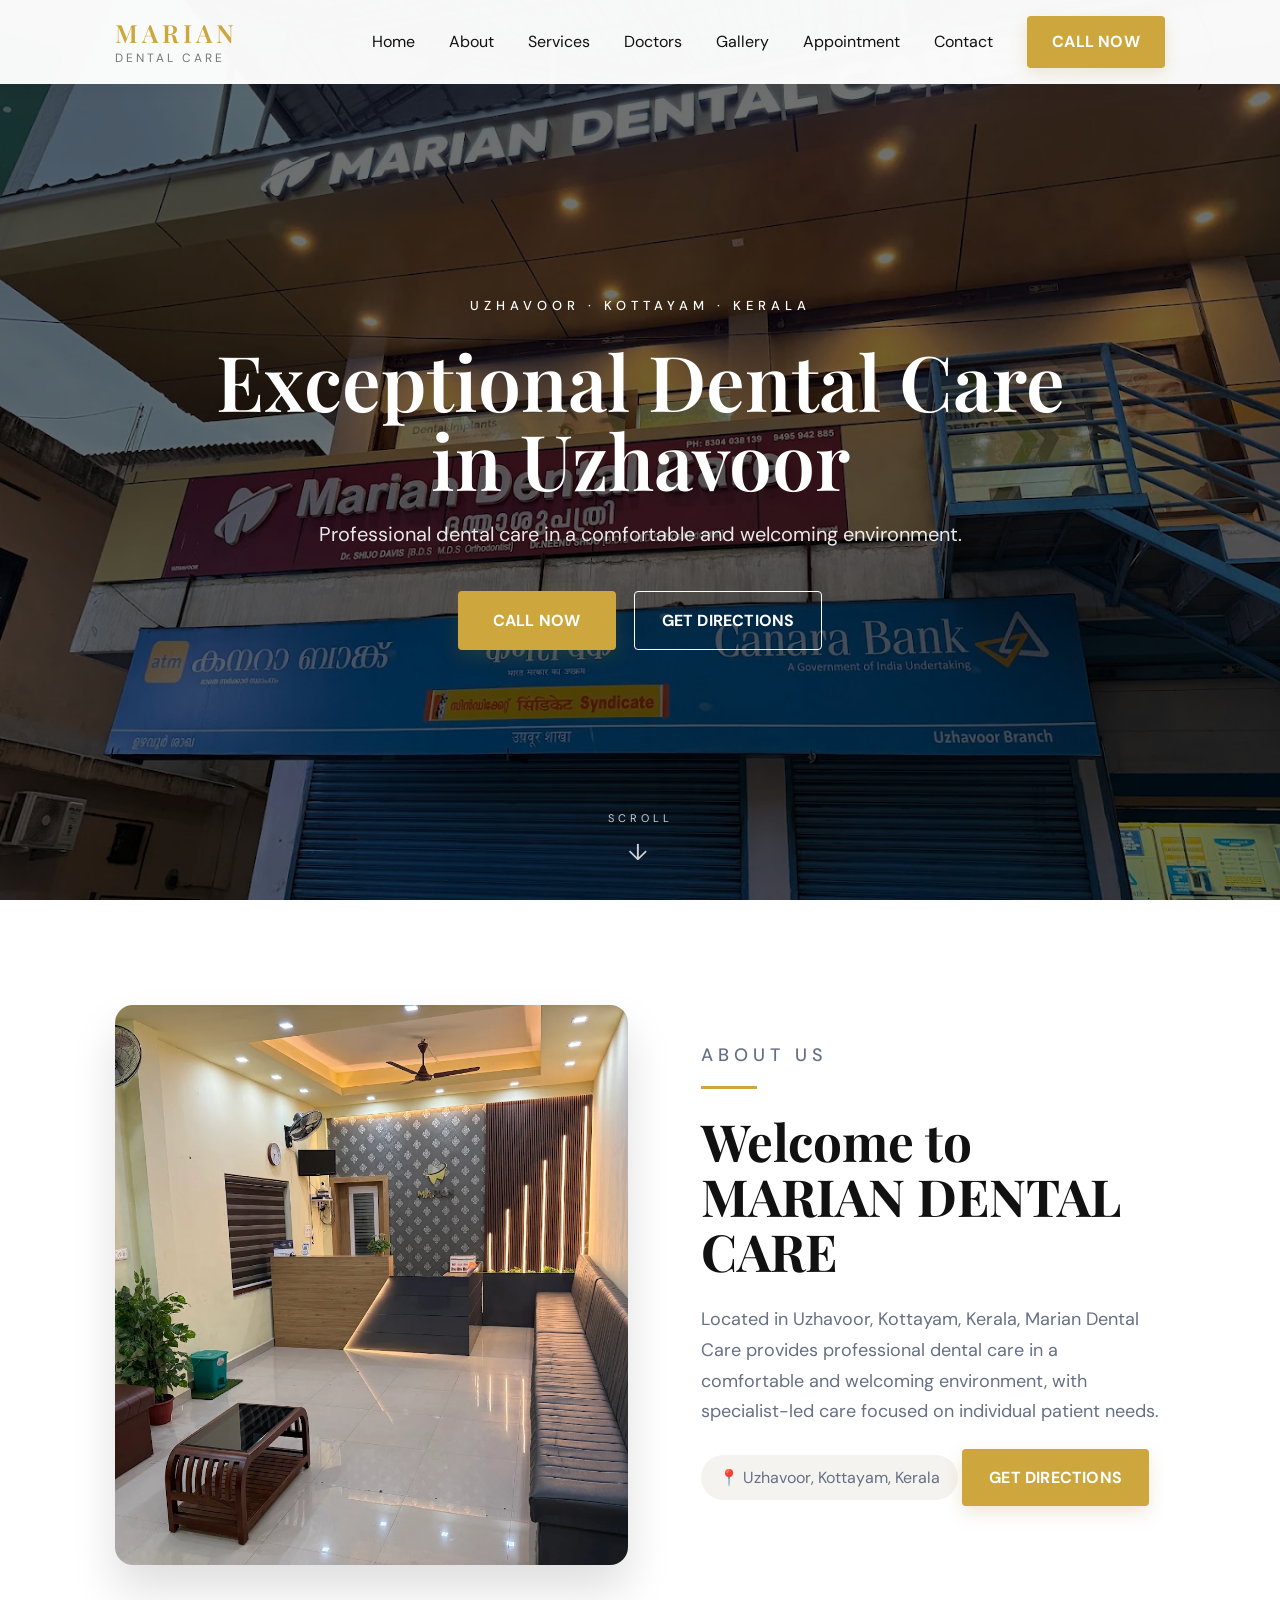
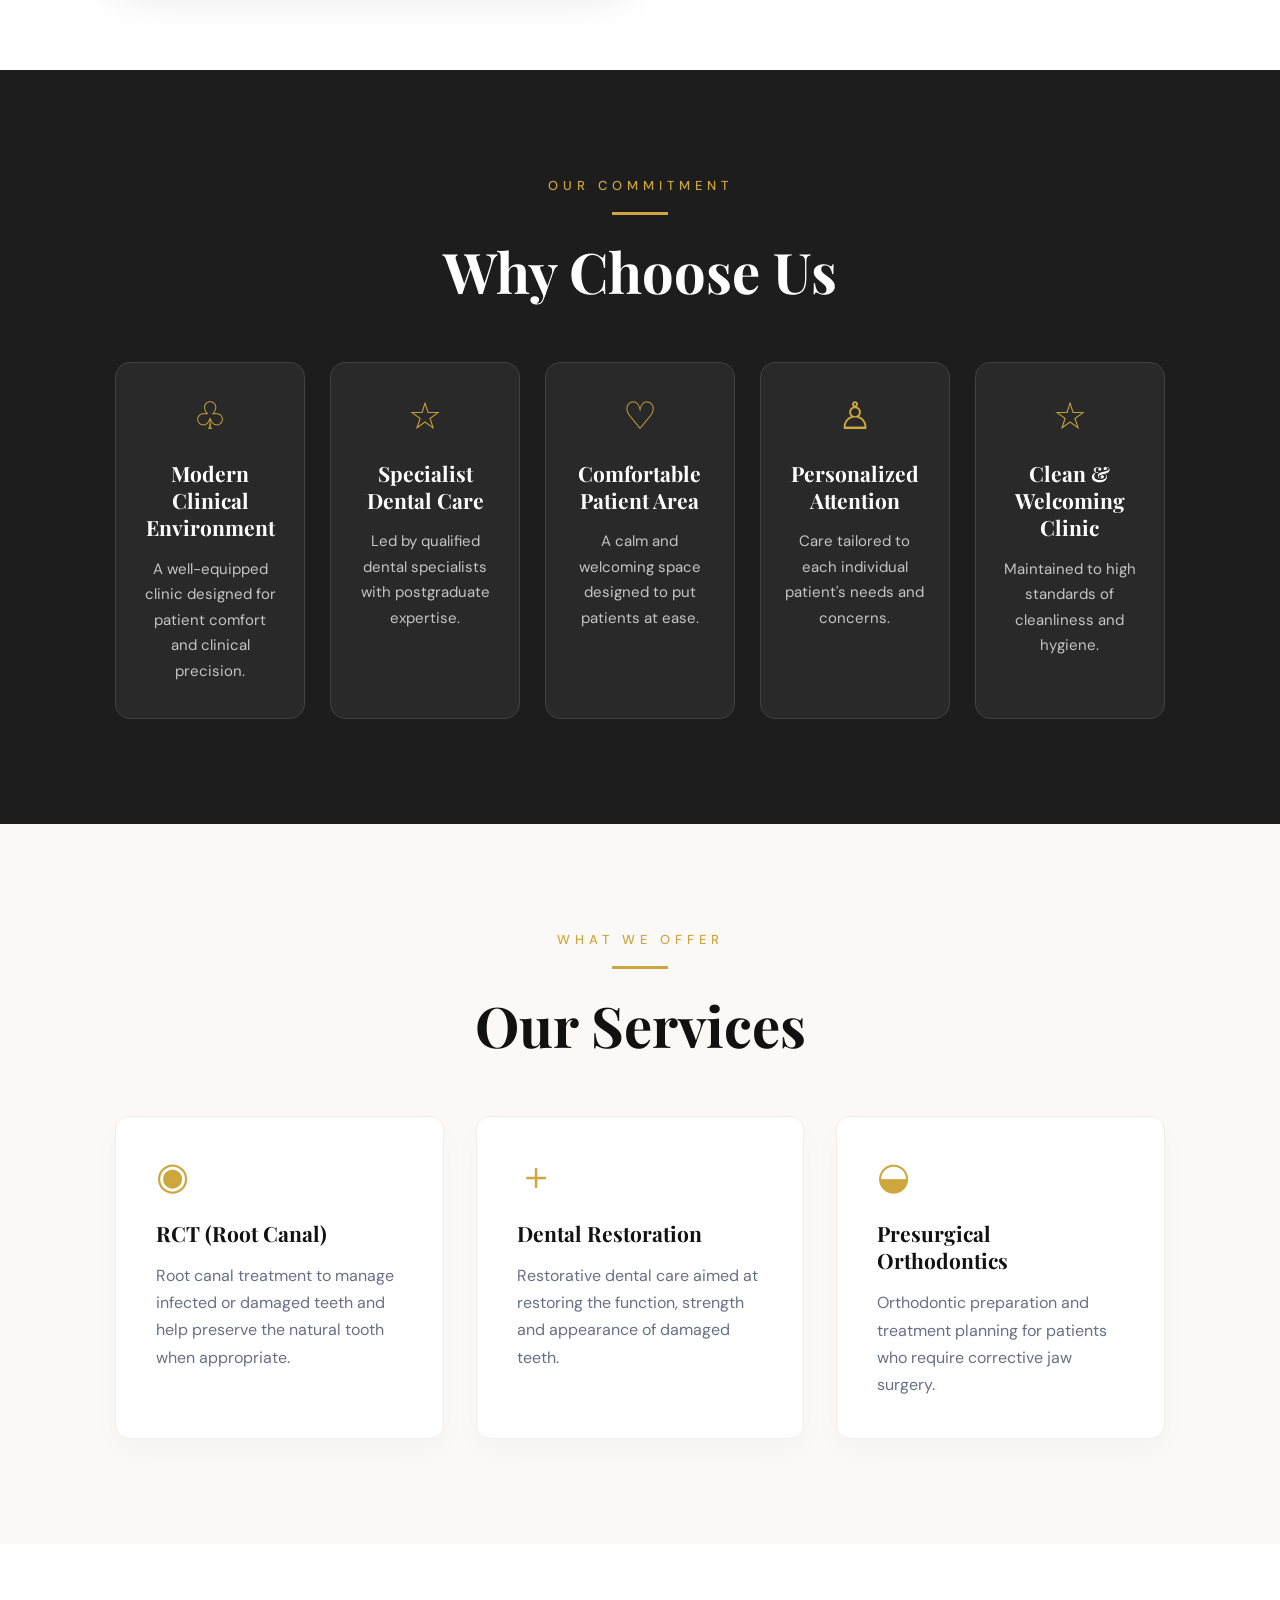
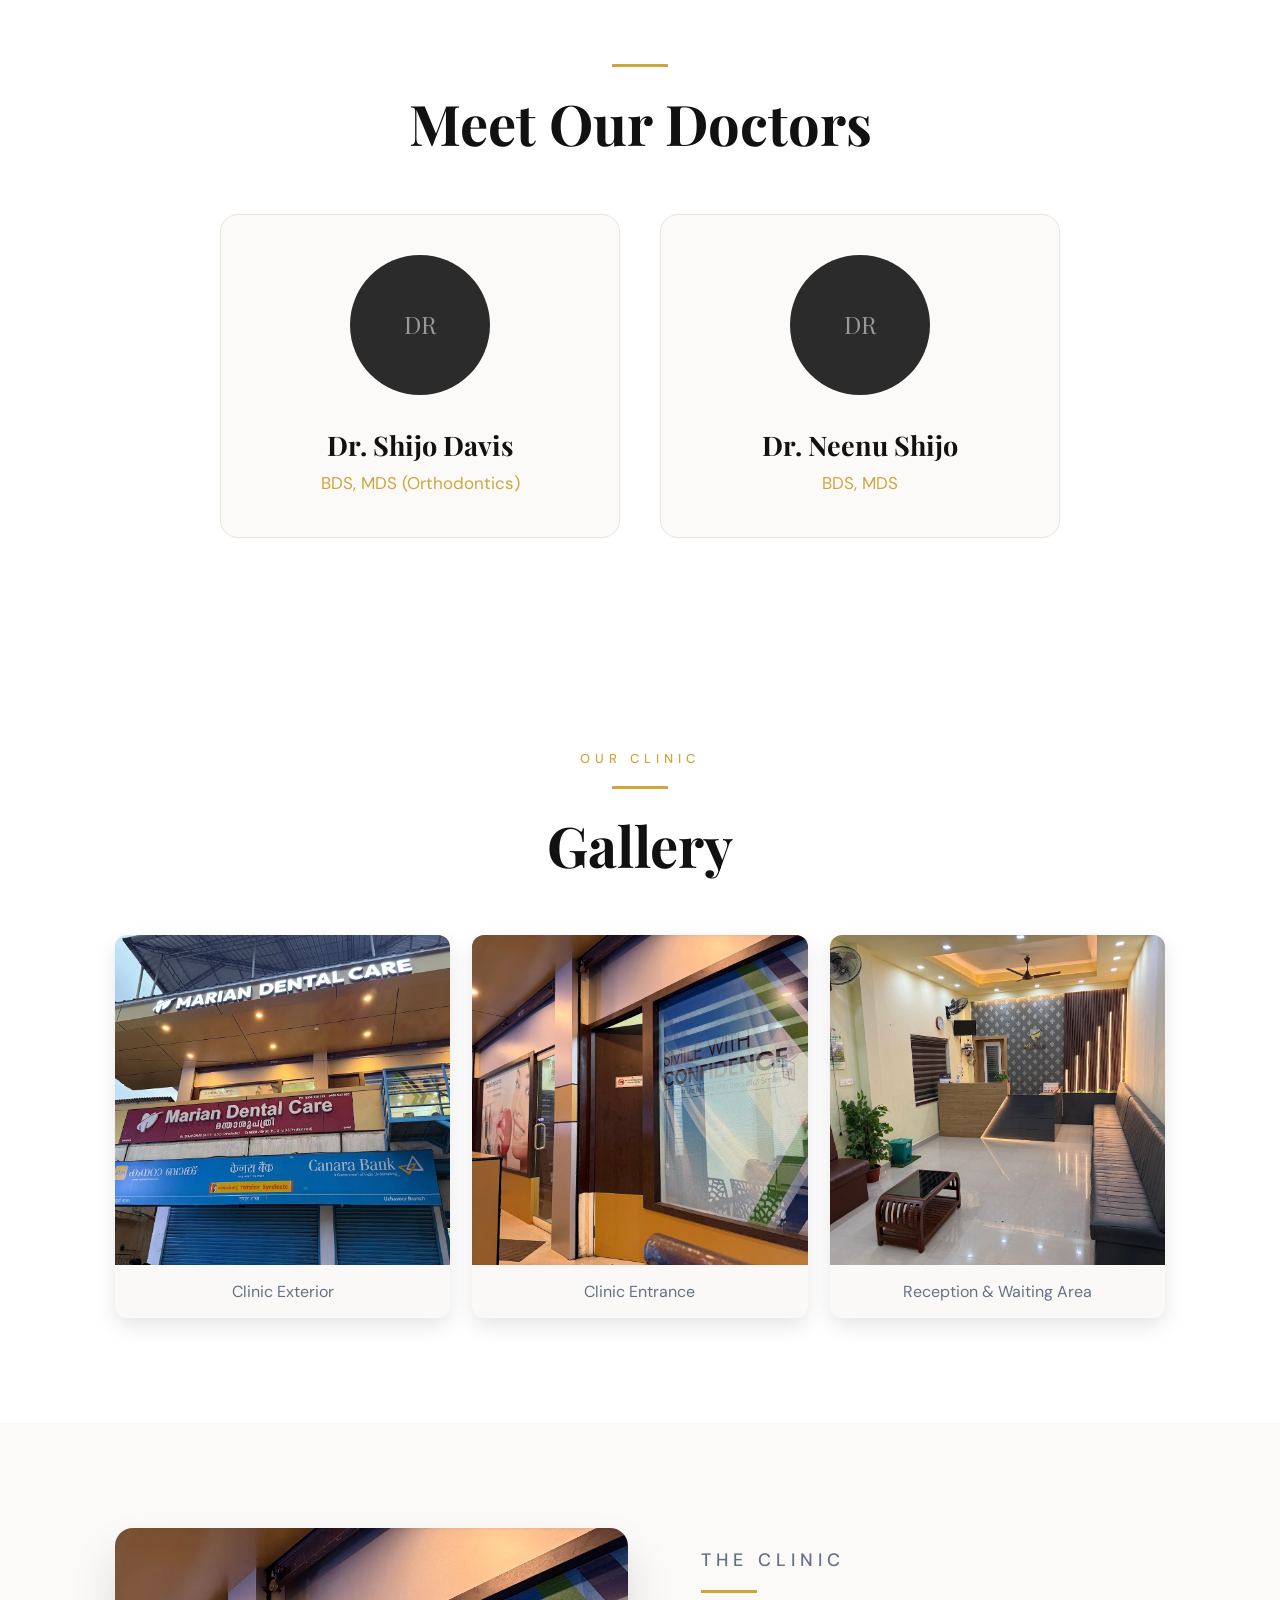
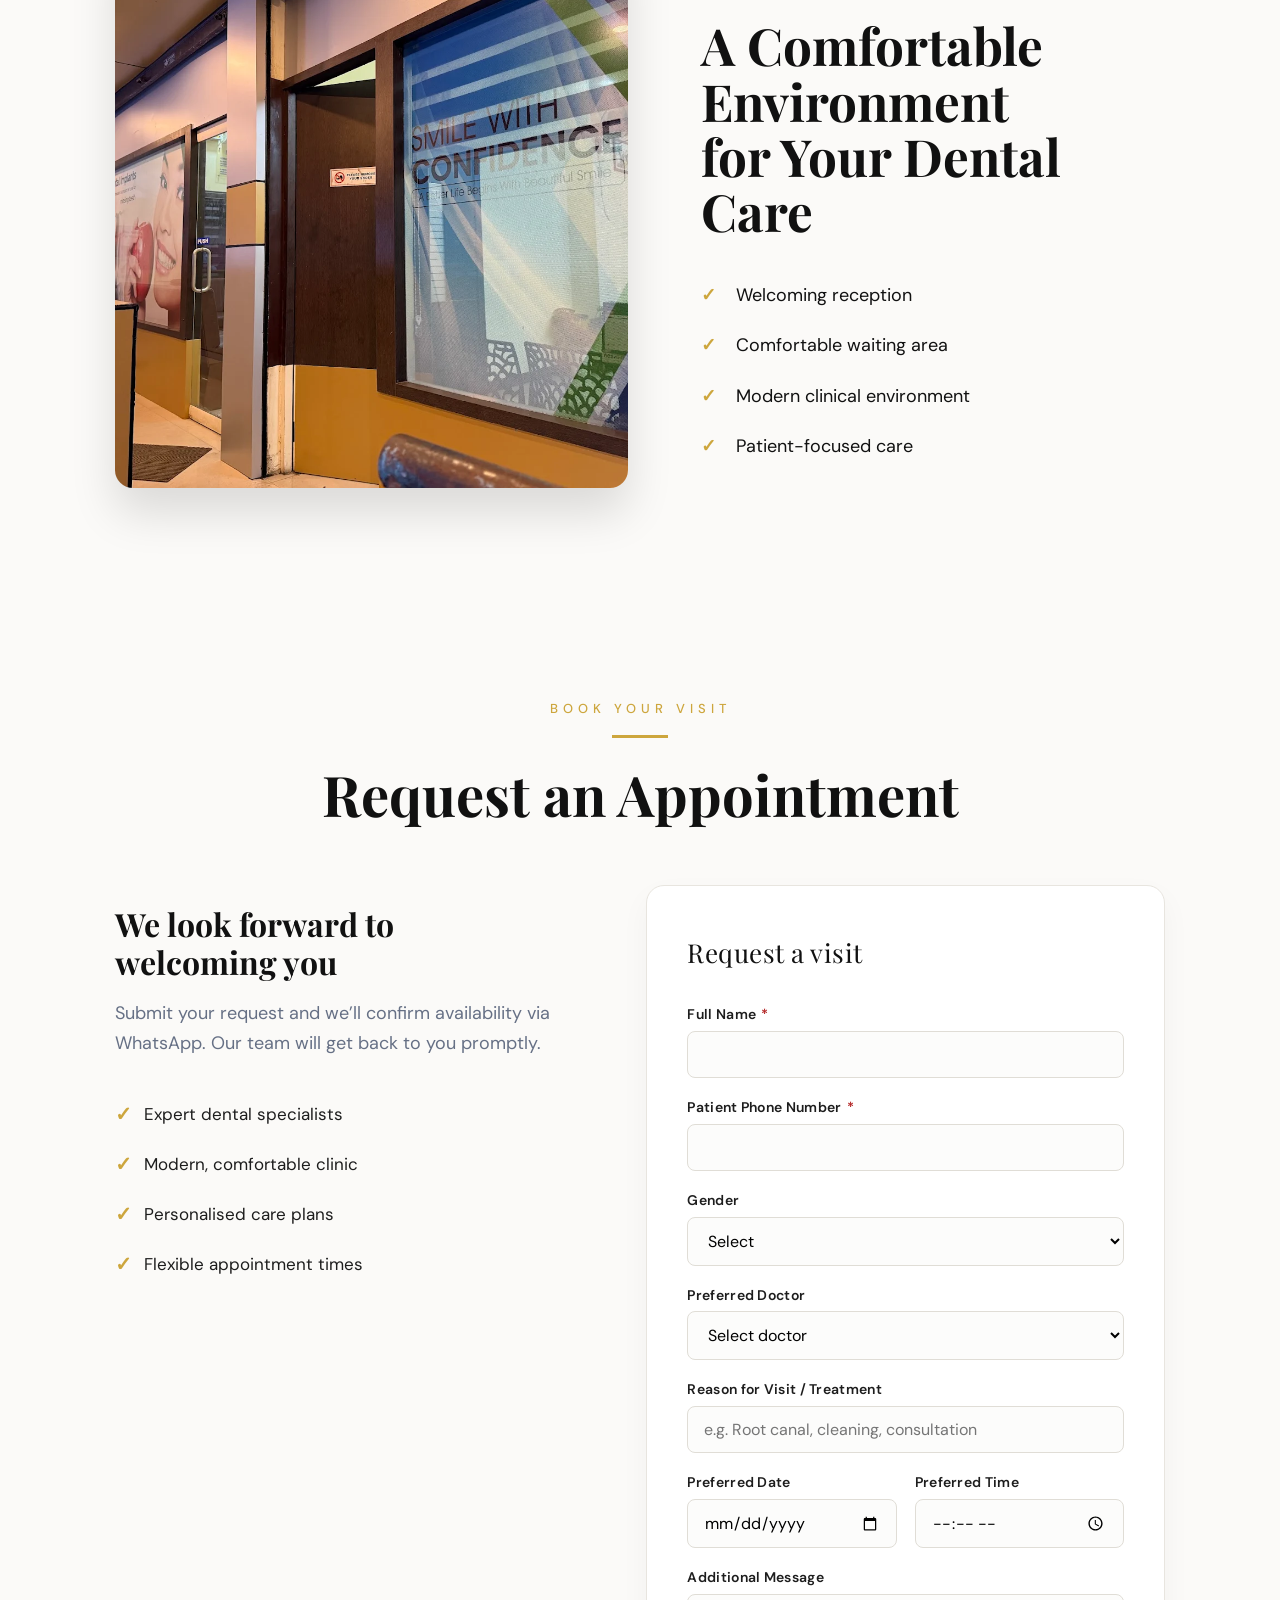
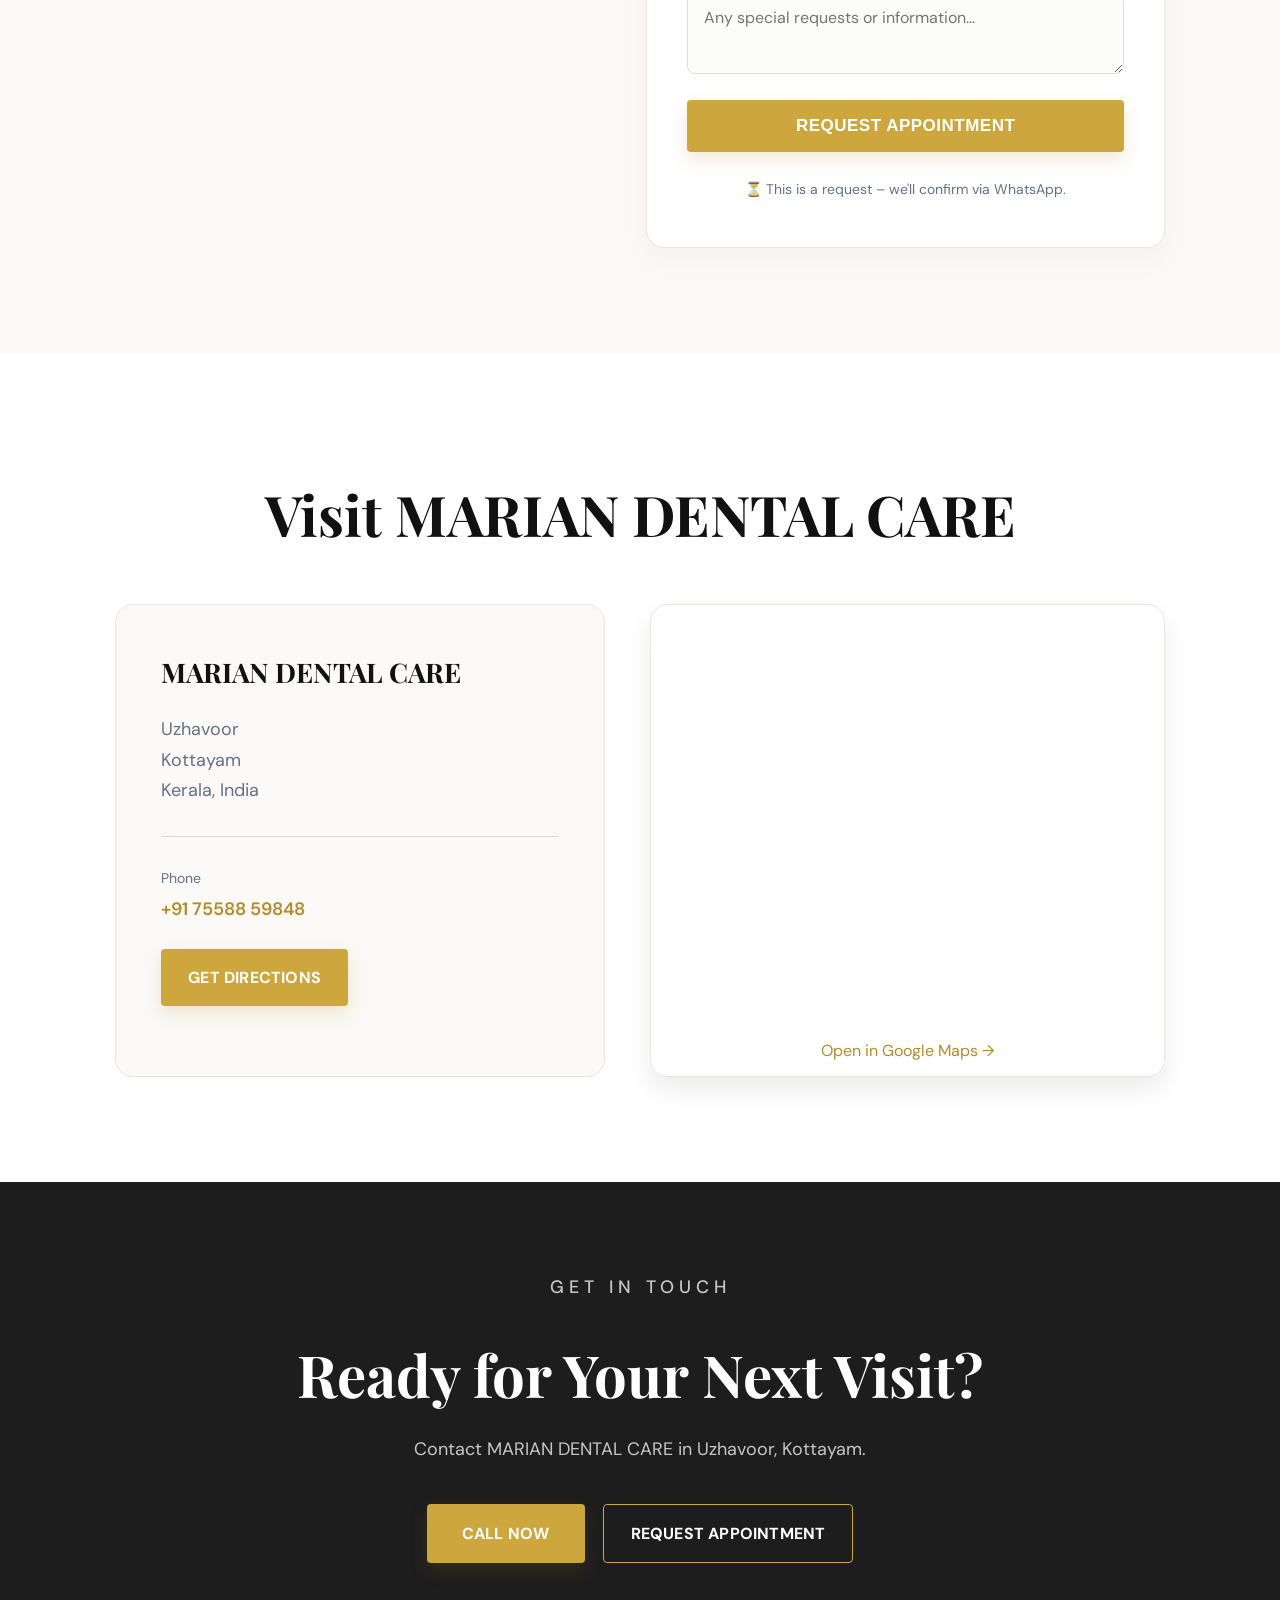
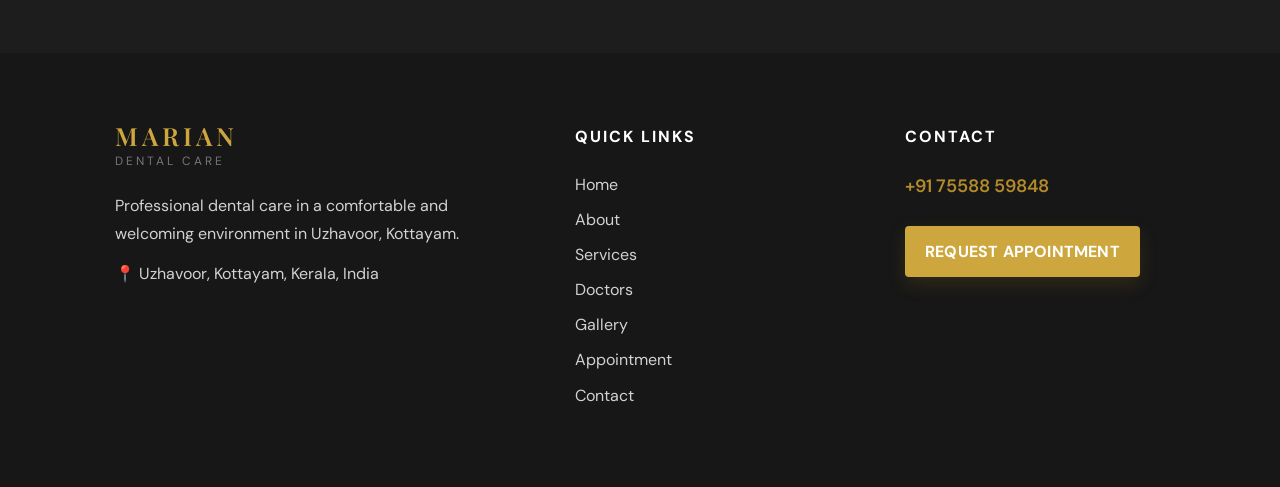
<file: index.html>
<!DOCTYPE html>
<html lang="en">
<head>
  <meta charset="UTF-8">
  <meta name="viewport" content="width=device-width, initial-scale=1.0">
  <meta name="description" content="Marian Dental Care, Uzhavoor, Kottayam - professional dental care in a comfortable environment.">
  <title>Marian Dental Care | Uzhavoor, kottayam</title>
  <link rel="preconnect" href="https://fonts.googleapis.com">
  <link rel="preconnect" href="https://fonts.gstatic.com" crossorigin>
  <link href="https://fonts.googleapis.com/css2?family=DM+Sans:wght@400;500;600;700&family=Playfair+Display:wght@500;600;700&display=swap" rel="stylesheet">
  <style>
    * {
      margin: 0;
      padding: 0;
      box-sizing: border-box;
    }

    html {
      scroll-behavior: smooth;
    }

    :root {
      --gold: #cda63d;
      --gold-dark: #b38b29;
      --ink: #111111;
      --muted: #667085;
      --cream: #f8f7f4;
      --dark: #1d1d1d;
      --dark-card: #292929;
      --white: #ffffff;
      --border: #e8e5df;
    }

    body {
      font-family: "DM Sans", Arial, sans-serif;
      color: var(--ink);
      background: #fff;
      line-height: 1.7;
    }

    a {
      color: inherit;
      text-decoration: none;
    }

    img {
      display: block;
      width: 100%;
    }

    .site-header {
      position: fixed;
      z-index: 1000;
      top: 0;
      left: 0;
      width: 100%;
      height: 84px;
      display: flex;
      align-items: center;
      justify-content: space-between;
      padding: 0 9%;
      background: rgba(255,255,255,.97);
      box-shadow: 0 2px 18px rgba(0,0,0,.06);
    }

    .brand {
      display: inline-flex;
      flex-direction: column;
      line-height: 1;
    }

    .brand-main {
      font-family: "Playfair Display", serif;
      color: var(--gold);
      font-size: 25px;
      letter-spacing: 4px;
      font-weight: 600;
    }

    .brand-sub {
      margin-top: 7px;
      font-size: 12px;
      color: #777;
      letter-spacing: 3px;
    }

    .nav {
      display: flex;
      align-items: center;
      gap: 34px;
      font-size: 16px;
    }

    .nav a {
      transition: .25s ease;
    }

    .nav a:hover {
      color: var(--gold-dark);
    }

    .nav-call,
    .btn {
      display: inline-flex;
      align-items: center;
      justify-content: center;
      font-weight: 700;
      letter-spacing: .2px;
      border-radius: 4px;
      transition: .25s ease;
    }

    .nav-call {
      background: var(--gold);
      color: white;
      padding: 12px 25px;
      box-shadow: 0 5px 15px rgba(177,137,38,.18);
    }

    .hero {
      min-height: 100vh;
      position: relative;
      display: grid;
      place-items: center;
      overflow: hidden;
      color: white;
    }

    .hero>img,
    .hero-overlay {
      position: absolute;
      inset: 0;
      width: 100%;
      height: 100%;
    }

    .hero>img {
      object-fit: cover;
    }

    .hero-overlay {
      background: rgba(0, 0, 0, .56);
    }

    .hero-content {
      position: relative;
      z-index: 2;
      width: min(900px, 90%);
      text-align: center;
      margin-top: 45px;
    }

    .eyebrow {
      font-size: 13px;
      letter-spacing: 5px;
      font-weight: 500;
    }

    .gold-text {
      color: var(--gold);
    }

    .hero h1,
    h2,
    h3 {
      font-family: "Playfair Display", Georgia, serif;
    }

    .hero h1 {
      margin: 24px 0 18px;
      font-size: clamp(48px, 6vw, 78px);
      line-height: 1.03;
      font-weight: 600;
    }

    .hero-text {
      font-size: 20px;
      opacity: .9;
    }

    .hero-actions,
    .contact-actions {
      display: flex;
      justify-content: center;
      gap: 18px;
      margin-top: 40px;
      flex-wrap: wrap;
    }

    .btn {
      min-width: 158px;
      padding: 15px 27px;
    }

    .btn-gold {
      background: var(--gold);
      color: white;
      box-shadow: 0 7px 18px rgba(168, 126, 25, .18);
    }

    .btn-gold:hover {
      background: var(--gold-dark);
      transform: translateY(-2px);
    }

    .btn-outline {
      border: 1px solid white;
      color: white;
      background: transparent;
    }

    .btn-outline:hover {
      background: white;
      color: #111;
    }

    .scroll {
      position: absolute;
      z-index: 2;
      bottom: 28px;
      left: 50%;
      transform: translateX(-50%);
      font-size: 11px;
      letter-spacing: 4px;
      opacity: .8;
    }

    .scroll span {
      display: block;
      text-align: center;
      font-size: 23px;
      margin-top: 5px;
    }

    .section {
      padding: 105px 9%;
    }

    .two-column {
      display: grid;
      grid-template-columns: 1.05fr .95fr;
      gap: 7%;
      align-items: center;
    }

    .image-card img {
      height: 560px;
      object-fit: cover;
      border-radius: 18px;
      box-shadow: 0 25px 45px rgba(0, 0, 0, .13);
    }

    .content h2 {
      font-size: clamp(38px, 4vw, 53px);
      line-height: 1.08;
      margin: 25px 0;
    }

    .content p {
      color: var(--muted);
      font-size: 18px;
    }

    .gold-line {
      display: block;
      width: 56px;
      height: 3px;
      background: var(--gold);
      margin-top: 15px;
    }

    .center {
      margin-left: auto;
      margin-right: auto;
    }

    .location-pill {
      display: inline-block;
      margin: 28px 0 30px;
      padding: 9px 18px;
      background: #f5f3ef;
      border-radius: 999px;
      color: #667085;
    }

    .dark-section {
      background: var(--dark);
      color: white;
    }

    .section-heading {
      text-align: center;
      margin-bottom: 60px;
    }

    .section-heading h2 {
      font-size: clamp(42px, 5vw, 56px);
      line-height: 1.1;
      margin-top: 25px;
    }

    .feature-grid {
      display: grid;
      grid-template-columns: repeat(5, 1fr);
      gap: 25px;
    }

    .feature-card {
      min-height: 275px;
      padding: 34px 24px;
      text-align: center;
      border: 1px solid #414141;
      border-radius: 15px;
      background: var(--dark-card);
    }

    .feature-icon,
    .service-icon {
      color: var(--gold);
      font-size: 38px;
      line-height: 1;
      margin-bottom: 25px;
    }

    .feature-card h3,
    .service-card h3 {
      font-size: 21px;
      line-height: 1.3;
      margin-bottom: 15px;
    }

    .feature-card p {
      color: #c5c5c5;
      font-size: 15px;
    }

    .services {
      background: #faf9f7;
    }

    .service-grid {
      display: grid;
      grid-template-columns: repeat(3, 1fr);
      gap: 32px;
    }

    .service-card {
      min-height: 270px;
      padding: 40px;
      background: #fff;
      border: 1px solid #f0eee9;
      border-radius: 14px;
      box-shadow: 0 12px 30px rgba(0, 0, 0, .025);
    }

    .service-card p {
      color: var(--muted);
    }

    .doctor-grid {
      display: grid;
      grid-template-columns: repeat(2, 400px);
      justify-content: center;
      gap: 40px;
    }

    .doctor-card {
      text-align: center;
      padding: 40px;
      border: 1px solid var(--border);
      border-radius: 18px;
      background: #fbfaf8;
    }

    .doctor-photo {
      width: 140px;
      height: 140px;
      margin: 0 auto 28px;
      border-radius: 50%;
      background: #2b2b2b;
      color: #999;
      display: grid;
      place-items: center;
      font-family: "Playfair Display", serif;
      font-size: 24px;
    }

    .doctor-card h3 {
      font-size: 27px;
    }

    .doctor-card p {
      color: var(--gold);
      font-size: 17px;
    }

    .gallery {
      background: #fff;
    }

    .gallery-grid {
      display: grid;
      grid-template-columns: repeat(3, 1fr);
      gap: 22px;
    }

    .gallery-grid figure {
      overflow: hidden;
      border-radius: 12px;
      background: #faf9f7;
      box-shadow: 0 8px 20px rgba(0, 0, 0, .1);
    }

    .gallery-grid img {
      height: 330px;
      object-fit: cover;
      transition: transform .5s ease;
    }

    .gallery-grid figure:hover img {
      transform: scale(1.04);
    }

    .gallery-grid figcaption {
      padding: 13px;
      text-align: center;
      color: #667085;
    }

    .clinic-detail {
      background: #fbfaf8;
    }

    .check-list {
      list-style: none;
      margin-top: 30px;
    }

    .check-list li {
      position: relative;
      padding: 10px 0 10px 35px;
      font-size: 18px;
    }

    .check-list li::before {
      content: "✓";
      position: absolute;
      left: 0;
      color: var(--gold);
      font-weight: 700;
    }

    .location-section {
      background: white;
    }

    .location-grid {
      display: grid;
      grid-template-columns: 1fr 1.05fr;
      gap: 45px;
      align-items: stretch;
    }

    .contact-card {
      padding: 45px;
      border: 1px solid var(--border);
      border-radius: 18px;
      background: #fbfaf8;
    }

    .contact-card h3 {
      font-size: 27px;
      margin-bottom: 18px;
    }

    .contact-card p {
      color: #667085;
      font-size: 18px;
    }

    .contact-card hr {
      border: 0;
      border-top: 1px solid #ddd9d0;
      margin: 30px 0;
    }

    .small-label {
      font-size: 14px !important;
      margin-bottom: 3px;
    }

    .phone {
      display: block;
      color: var(--gold-dark);
      font-weight: 600;
      font-size: 18px;
      margin-bottom: 25px;
    }

    .map-wrap {
      min-height: 470px;
      overflow: hidden;
      border-radius: 18px;
      border: 1px solid var(--border);
      box-shadow: 0 12px 25px rgba(0, 0, 0, .08);
    }

    .map-wrap iframe {
      width: 100%;
      height: 420px;
      border: 0;
      display: block;
    }

    .map-link {
      display: block;
      text-align: center;
      padding: 12px;
      color: var(--gold-dark);
    }

    .contact-section {
      padding: 90px 9%;
      background: var(--dark);
      color: white;
      text-align: center;
    }

    .contact-inner h2 {
      font-size: clamp(42px, 5vw, 58px);
      margin: 22px 0 10px;
    }

    .contact-inner p {
      color: #c7c7c7;
      font-size: 18px;
    }

    .contact-inner a {
      color: inherit;
    }

    .gold-outline {
      color: var(--gold);
      border-color: var(--gold);
    }

    .gold-outline:hover {
      background: var(--gold);
      color: white;
    }

    .footer {
      display: grid;
      grid-template-columns: 1.5fr 1fr 1fr;
      gap: 70px;
      padding: 70px 9%;
      background: #171717;
      color: #d2d2d2;
    }

    .footer .brand {
      margin-bottom: 25px;
    }

    .footer p {
      max-width: 420px;
      margin-bottom: 13px;
    }

    .footer h4 {
      color: white;
      letter-spacing: 2px;
      margin-bottom: 20px;
    }

    .footer>div:nth-child(2) a {
      display: block;
      margin: 8px 0;
    }

    .footer .small-btn {
      min-width: 180px;
      padding: 12px 20px;
    }

    /* ----- APPOINTMENT SECTION (unchanged design) ----- */
    .appointment-section {
      background: #fbfaf8;
      padding: 105px 9%;
    }

    .appointment-grid {
      display: grid;
      grid-template-columns: 1fr 1.1fr;
      gap: 60px;
      align-items: start;
    }

    .appointment-info h3 {
      font-size: 32px;
      margin-top: 20px;
      line-height: 1.2;
    }

    .appointment-info p {
      color: var(--muted);
      font-size: 18px;
      margin-top: 16px;
    }

    .appointment-info .info-list {
      margin-top: 30px;
      list-style: none;
    }

    .appointment-info .info-list li {
      padding: 8px 0;
      display: flex;
      align-items: center;
      gap: 12px;
      font-size: 17px;
      color: #1d1d1d;
    }

    .appointment-info .info-list li::before {
      content: "✓";
      color: var(--gold);
      font-weight: 700;
      font-size: 20px;
    }

    .appointment-form-wrap {
      background: #fff;
      padding: 45px 40px;
      border-radius: 18px;
      border: 1px solid var(--border);
      box-shadow: 0 12px 30px rgba(0, 0, 0, .04);
    }

    .appointment-form-wrap .form-title {
      font-family: "Playfair Display", serif;
      font-size: 26px;
      margin-bottom: 28px;
      letter-spacing: 0.5px;
    }

    .appointment-form {
      display: flex;
      flex-direction: column;
      gap: 18px;
    }

    .form-row {
      display: grid;
      grid-template-columns: 1fr 1fr;
      gap: 18px;
    }

    .form-group {
      display: flex;
      flex-direction: column;
      gap: 4px;
    }

    .form-group label {
      font-size: 14px;
      font-weight: 600;
      color: #1d1d1d;
      letter-spacing: 0.3px;
    }

    .form-group label .required {
      color: #b22222;
      margin-left: 2px;
    }

    .form-group input,
    .form-group select,
    .form-group textarea {
      font-family: "DM Sans", Arial, sans-serif;
      font-size: 16px;
      padding: 12px 16px;
      border: 1px solid #e0ddd6;
      border-radius: 8px;
      background: #fcfcfb;
      transition: border 0.2s, box-shadow 0.2s;
      width: 100%;
    }

    .form-group input:focus,
    .form-group select:focus,
    .form-group textarea:focus {
      outline: none;
      border-color: var(--gold);
      box-shadow: 0 0 0 3px rgba(205, 166, 61, 0.15);
    }

    .form-group textarea {
      resize: vertical;
      min-height: 80px;
    }

    .form-group .hint {
      font-size: 12px;
      color: #8a8a8a;
      margin-top: 2px;
    }

    .btn-submit {
      background: var(--gold);
      color: white;
      border: none;
      padding: 16px 28px;
      font-weight: 700;
      font-size: 17px;
      letter-spacing: 0.5px;
      border-radius: 4px;
      cursor: pointer;
      transition: background 0.25s, transform 0.15s;
      box-shadow: 0 7px 18px rgba(168, 126, 25, .18);
      margin-top: 8px;
      width: 100%;
    }

    .btn-submit:hover {
      background: var(--gold-dark);
      transform: translateY(-2px);
    }

    .btn-submit:active {
      transform: translateY(0);
    }

    .form-group.error input,
    .form-group.error select,
    .form-group.error textarea {
      border-color: #b22222;
      background: #fff7f7;
    }

    .form-group .error-msg {
      color: #b22222;
      font-size: 13px;
      display: none;
      margin-top: 2px;
    }

    .form-group.error .error-msg {
      display: block;
    }

    @media (max-width: 1100px) {
      .site-header {
        padding: 0 5%;
      }
      .nav {
        gap: 18px;
      }
      .section {
        padding-left: 6%;
        padding-right: 6%;
      }
      .feature-grid {
        grid-template-columns: repeat(2, 1fr);
      }
      .feature-card:last-child {
        grid-column: 1 / -1;
      }
    }

    @media (max-width: 850px) {
      .site-header {
        height: 74px;
      }
      .nav {
        gap: 12px;
        font-size: 13px;
      }
      .nav-call {
        padding: 10px 14px;
      }
      .brand-main {
        font-size: 20px;
      }
      .brand-sub {
        font-size: 9px;
      }
      .two-column,
      .location-grid,
      .service-grid,
      .gallery-grid,
      .footer,
      .appointment-grid {
        grid-template-columns: 1fr;
      }
      .doctor-grid {
        grid-template-columns: 1fr;
        max-width: 500px;
        margin: auto;
      }
      .image-card img {
        height: 470px;
      }
      .footer {
        gap: 35px;
      }
      .appointment-form-wrap {
        padding: 32px 24px;
      }
      .form-row {
        grid-template-columns: 1fr;
      }
      .appointment-section {
        padding: 75px 5%;
      }
    }

    @media (max-width: 620px) {
      .site-header {
        position: absolute;
        height: auto;
        padding: 18px 5%;
        align-items: flex-start;
      }
      .nav {
        display: none;
      }
      .hero {
        min-height: 720px;
      }
      .hero-content {
        margin-top: 55px;
      }
      .hero h1 {
        font-size: 44px;
      }
      .hero-text {
        font-size: 16px;
      }
      .section {
        padding: 75px 5%;
      }
      .feature-grid {
        grid-template-columns: 1fr;
      }
      .feature-card:last-child {
        grid-column: auto;
      }
      .service-card,
      .contact-card {
        padding: 30px;
      }
      .image-card img {
        height: 360px;
      }
      .gallery-grid img {
        height: 280px;
      }
      .map-wrap {
        min-height: 380px;
      }
      .map-wrap iframe {
        height: 330px;
      }
      .hero-actions .btn,
      .contact-actions .btn {
        width: min(320px, 90vw);
      }
      .appointment-info h3 {
        font-size: 28px;
      }
      .appointment-form-wrap .form-title {
        font-size: 22px;
      }
    }
  </style>
</head>

<body>
  <header class="site-header">
    <a class="brand" href="#home">
      <span class="brand-main">MARIAN</span>
      <span class="brand-sub">DENTAL CARE</span>
    </a>

    <nav class="nav">
      <a href="#home">Home</a>
      <a href="#about">About</a>
      <a href="#services">Services</a>
      <a href="#doctors">Doctors</a>
      <a href="#gallery">Gallery</a>
      <a href="#appointment">Appointment</a>
      <a href="#contact">Contact</a>
      <a class="nav-call" href="tel:+917558859848">CALL NOW</a>
    </nav>
  </header>

  <main>
    <!-- HERO -->
    <section id="home" class="hero">
      <img src="clinic-exterior.webp" alt="Marian Dental Care exterior">
      <div class="hero-overlay"></div>

      <div class="hero-content">
        <p class="eyebrow">UZHAVOOR · KOTTAYAM · KERALA</p>
        <h1>Exceptional Dental Care<br>in Uzhavoor</h1>
        <p class="hero-text">Professional dental care in a comfortable and welcoming environment.</p>

        <div class="hero-actions">
          <a class="btn btn-gold" href="tel:+917558859848">CALL NOW</a>
          <a class="btn btn-outline" href="https://maps.app.goo.gl/9hpa2wABZ1k8dX3q9" target="_blank" rel="noopener">GET DIRECTIONS</a>
        </div>
      </div>

      <a class="scroll" href="#about">SCROLL <span>↓</span></a>
    </section>

    <!-- ABOUT -->
    <section id="about" class="section about">
      <div class="two-column">
        <div class="image-card">
          <img src="reception.webp" alt="Marian Dental Care reception and waiting area">
        </div>

        <div class="content">
          <p class="eyebrow gold-text">ABOUT US</p>
          <span class="gold-line"></span>
          <h2>Welcome to<br><strong>MARIAN DENTAL CARE</strong></h2>
          <p>
            Located in Uzhavoor, Kottayam, Kerala, Marian Dental Care provides
            professional dental care in a comfortable and welcoming environment,
            with specialist-led care focused on individual patient needs.
          </p>
          <div class="location-pill">📍 Uzhavoor, Kottayam, Kerala</div>
          <a class="btn btn-gold" href="https://maps.app.goo.gl/9hpa2wABZ1k8dX3q9" target="_blank" rel="noopener">GET DIRECTIONS</a>
        </div>
      </div>
    </section>

    <!-- WHY CHOOSE US -->
    <section class="section dark-section">
      <div class="section-heading">
        <p class="eyebrow gold-text">OUR COMMITMENT</p>
        <span class="gold-line center"></span>
        <h2>Why Choose Us</h2>
      </div>

      <div class="feature-grid">
        <article class="feature-card">
          <div class="feature-icon">♧</div>
          <h3>Modern Clinical<br>Environment</h3>
          <p>A well-equipped clinic designed for patient comfort and clinical precision.</p>
        </article>

        <article class="feature-card">
          <div class="feature-icon">☆</div>
          <h3>Specialist Dental Care</h3>
          <p>Led by qualified dental specialists with postgraduate expertise.</p>
        </article>

        <article class="feature-card">
          <div class="feature-icon">♡</div>
          <h3>Comfortable Patient Area</h3>
          <p>A calm and welcoming space designed to put patients at ease.</p>
        </article>

        <article class="feature-card">
          <div class="feature-icon">♙</div>
          <h3>Personalized Attention</h3>
          <p>Care tailored to each individual patient's needs and concerns.</p>
        </article>

        <article class="feature-card">
          <div class="feature-icon">☆</div>
          <h3>Clean & Welcoming Clinic</h3>
          <p>Maintained to high standards of cleanliness and hygiene.</p>
        </article>
      </div>
    </section>

    <!-- SERVICES -->
    <section id="services" class="section services">
      <div class="section-heading">
        <p class="eyebrow gold-text">WHAT WE OFFER</p>
        <span class="gold-line center"></span>
        <h2>Our Services</h2>
      </div>

      <div class="service-grid">
        <article class="service-card">
          <div class="service-icon">◉</div>
          <h3>RCT (Root Canal)</h3>
          <p>Root canal treatment to manage infected or damaged teeth and help preserve the natural tooth when appropriate.</p>
        </article>

        <article class="service-card">
          <div class="service-icon">＋</div>
          <h3>Dental Restoration</h3>
          <p>Restorative dental care aimed at restoring the function, strength and appearance of damaged teeth.</p>
        </article>

        <article class="service-card">
          <div class="service-icon">◒</div>
          <h3>Presurgical Orthodontics</h3>
          <p>Orthodontic preparation and treatment planning for patients who require corrective jaw surgery.</p>
        </article>
      </div>
    </section>

    <!-- DOCTORS -->
    <section id="doctors" class="section doctors">
      <div class="section-heading">
        <span class="gold-line center"></span>
        <h2>Meet Our Doctors</h2>
      </div>

      <div class="doctor-grid">
        <article class="doctor-card">
          <div class="doctor-photo">DR</div>
          <h3>Dr. Shijo Davis</h3>
          <p>BDS, MDS (Orthodontics)</p>
        </article>

        <article class="doctor-card">
          <div class="doctor-photo">DR</div>
          <h3>Dr. Neenu Shijo</h3>
          <p>BDS, MDS</p>
        </article>
      </div>
    </section>

    <!-- GALLERY -->
    <section id="gallery" class="section gallery">
      <div class="section-heading">
        <p class="eyebrow gold-text">OUR CLINIC</p>
        <span class="gold-line center"></span>
        <h2>Gallery</h2>
      </div>

      <div class="gallery-grid">
        <figure>
          <img src="clinic-exterior.webp" alt="Clinic exterior">
          <figcaption>Clinic Exterior</figcaption>
        </figure>
        <figure>
          <img src="clinic-entrance.webp" alt="Clinic entrance">
          <figcaption>Clinic Entrance</figcaption>
        </figure>
        <figure>
          <img src="reception.webp" alt="Reception and waiting area">
          <figcaption>Reception & Waiting Area</figcaption>
        </figure>
      </div>
    </section>

    <!-- CLINIC -->
    <section class="section clinic-detail">
      <div class="two-column reverse-mobile">
        <div class="image-card">
          <img src="clinic-entrance.webp" alt="Marian Dental Care entrance">
        </div>

        <div class="content">
          <p class="eyebrow gold-text">THE CLINIC</p>
          <span class="gold-line"></span>
          <h2>A Comfortable Environment<br>for Your Dental Care</h2>

          <ul class="check-list">
            <li>Welcoming reception</li>
            <li>Comfortable waiting area</li>
            <li>Modern clinical environment</li>
            <li>Patient-focused care</li>
          </ul>
        </div>
      </div>
    </section>

    <!-- ========== APPOINTMENT SECTION ==========  -->
    <section id="appointment" class="appointment-section">
      <div class="section-heading">
        <p class="eyebrow gold-text">BOOK YOUR VISIT</p>
        <span class="gold-line center"></span>
        <h2>Request an Appointment</h2>
      </div>

      <div class="appointment-grid">
        <!-- left info -->
        <div class="appointment-info">
          <h3>We look forward to<br>welcoming you</h3>
          <p>Submit your request and we’ll confirm availability via WhatsApp. Our team will get back to you promptly.</p>
          <ul class="info-list">
            <li>Expert dental specialists</li>
            <li>Modern, comfortable clinic</li>
            <li>Personalised care plans</li>
            <li>Flexible appointment times</li>
          </ul>
        </div>

        <!-- form -->
        <div class="appointment-form-wrap">
          <div class="form-title">Request a visit</div>
          <form id="appointmentForm" class="appointment-form" novalidate>
            <div class="form-group">
              <label for="fullName">Full Name <span class="required">*</span></label>
              <input type="text" id="fullName" required>
              <div class="error-msg">Please enter your full name</div>
            </div>

            <div class="form-group">
              <label for="phone">Patient Phone Number <span class="required">*</span></label>
              <input type="tel" id="phone" required>
              <div class="error-msg">Please enter a valid phone number</div>
            </div>

            <div class="form-group">
              <label for="gender">Gender</label>
              <select id="gender">
                <option value="">Select</option>
                <option value="Male">Male</option>
                <option value="Female">Female</option>
                <option value="Other">Other</option>
              </select>
            </div>

            <div class="form-group">
              <label for="preferredDoctor">Preferred Doctor</label>
              <select id="preferredDoctor">
                <option value="">Select doctor</option>
                <option value="Dr. Shijo Davis">Dr. Shijo Davis</option>
                <option value="Dr. Neenu Shijo">Dr. Neenu Shijo</option>
                <option value="Dr. Nithin Tom">Dr. Nithin Tom </option>
                
                <option value="Any">Any</option>
              </select>
            </div>

            <div class="form-group">
              <label for="reason">Reason for Visit / Treatment</label>
              <input type="text" id="reason" placeholder="e.g. Root canal, cleaning, consultation">
            </div>

            <div class="form-row">
              <div class="form-group">
                <label for="preferredDate">Preferred Date</label>
                <input type="date" id="preferredDate">
              </div>
              <div class="form-group">
                <label for="preferredTime">Preferred Time</label>
                <input type="time" id="preferredTime">
              </div>
            </div>

            <div class="form-group">
              <label for="message">Additional Message</label>
              <textarea id="message" placeholder="Any special requests or information..."></textarea>
            </div>

            <button type="submit" class="btn-submit">REQUEST APPOINTMENT</button>
            <p style="font-size:14px; color:#667085; text-align:center; margin-top:8px;">
              ⏳ This is a request – we'll confirm via WhatsApp.
            </p>
          </form>
        </div>
      </div>
    </section>
    <!-- ========== END APPOINTMENT SECTION ========== -->

    <!-- LOCATION -->
    <section class="section location-section">
      <div class="section-heading">
        <h2>Visit MARIAN DENTAL CARE</h2>
      </div>

      <div class="location-grid">
        <div class="contact-card">
          <h3>MARIAN DENTAL CARE</h3>
          <p>Uzhavoor<br>Kottayam<br>Kerala, India</p>
          <hr>
          <p class="small-label">Phone</p>
          <a class="phone" href="tel:+917558859848">+91 75588 59848</a>
          <a class="btn btn-gold" href="https://maps.app.goo.gl/9hpa2wABZ1k8dX3q9" target="_blank" rel="noopener">GET DIRECTIONS</a>
        </div>

        <div class="map-wrap">
          <iframe src="https://www.google.com/maps?q=Uzhavoor%2C%20Kottayam%2C%20Kerala&output=embed" loading="lazy" referrerpolicy="no-referrer-when-downgrade" title="Marian Dental Care location map">
          </iframe>
          <a class="map-link" href="https://maps.app.goo.gl/9hpa2wABZ1k8dX3q9" target="_blank" rel="noopener">Open in Google Maps →</a>
        </div>
      </div>
    </section>

    <!-- CONTACT -->
    <section id="contact" class="contact-section">
      <div class="contact-inner">
        <p class="eyebrow gold-text">GET IN TOUCH</p>
        <h2>Ready for Your Next Visit?</h2>
        <p>Contact MARIAN DENTAL CARE in Uzhavoor, Kottayam.</p>
        <div class="contact-actions">
          <a class="btn btn-gold" href="tel:+917558859848">CALL NOW</a>
          <a class="btn btn-outline gold-outline" href="#appointment">REQUEST APPOINTMENT</a>
        </div>
      </div>
    </section>
  </main>

  <footer class="footer">
    <div>
      <a class="brand" href="#home">
        <span class="brand-main">MARIAN</span>
        <span class="brand-sub">DENTAL CARE</span>
      </a>
      <p>Professional dental care in a comfortable and welcoming environment in Uzhavoor, Kottayam.</p>
      <p>📍 Uzhavoor, Kottayam, Kerala, India</p>
    </div>

    <div>
      <h4>QUICK LINKS</h4>
      <a href="#home">Home</a>
      <a href="#about">About</a>
      <a href="#services">Services</a>
      <a href="#doctors">Doctors</a>
      <a href="#gallery">Gallery</a>
      <a href="#appointment">Appointment</a>
      <a href="#contact">Contact</a>
    </div>

    <div>
      <h4>CONTACT</h4>
      <a class="phone" href="tel:+917558859848">+91 75588 59848</a>
      <a class="btn btn-gold small-btn" href="#appointment">REQUEST APPOINTMENT</a>
    </div>
  </footer>

  <!-- WhatsApp Appointment JavaScript -->
  <script>
    document.addEventListener("DOMContentLoaded", function () {
      const form = document.getElementById("appointmentForm");

      if (!form) {
        console.error("Appointment form not found.");
        return;
      }

      form.addEventListener("submit", function (event) {
        event.preventDefault();

        const fullName = document.getElementById("fullName").value.trim();
        const phone = document.getElementById("phone").value.trim();
        const gender = document.getElementById("gender").value;
        const doctor = document.getElementById("preferredDoctor").value;
        const reason = document.getElementById("reason").value.trim();
        const date = document.getElementById("preferredDate").value;
        const time = document.getElementById("preferredTime").value;
        const message = document.getElementById("message").value.trim();

        if (!fullName) {
          alert("Please enter your full name.");
          document.getElementById("fullName").focus();
          return;
        }

        if (!phone) {
          alert("Please enter your phone number.");
          document.getElementById("phone").focus();
          return;
        }

        // Accept common Indian formats: 9876543210, 09876543210,
        // 919876543210, or +919876543210.
        const cleanPhone = phone.replace(/[\s\-()]/g, "");
        const phoneDigits = cleanPhone
          .replace(/^\+91/, "")
          .replace(/^91/, "")
          .replace(/^0/, "");

        if (!/^\d{10}$/.test(phoneDigits)) {
          alert("Please enter a valid 10-digit phone number.");
          document.getElementById("phone").focus();
          return;
        }

        // Fixed clinic WhatsApp destination.
        // This is NOT the patient's phone number.
        const clinicWhatsApp = "917558859848";

        const whatsappMessage =
`🦷 *MARIAN DENTAL CARE*
*New Appointment Request*

*Patient Name:* ${fullName}
*Patient Phone:* ${phone}
*Gender:* ${gender || "Not specified"}
*Preferred Doctor:* ${doctor || "Not specified"}
*Reason for Visit / Treatment:* ${reason || "Not specified"}
*Preferred Date:* ${date || "Not specified"}
*Preferred Time:* ${time || "Not specified"}

*Additional Message:*
${message || "None"}

Please confirm the appointment based on clinic availability.`;

        const whatsappURL =
          "https://wa.me/" +
          clinicWhatsApp +
          "?text=" +
          encodeURIComponent(whatsappMessage);

        // Opens WhatsApp with the message already prepared.
        // The patient presses Send inside WhatsApp.
        window.location.href = whatsappURL;
      });
    });
  </script>
</body>
</html>
<!-- GitHub Pages deployment -->
</file>
